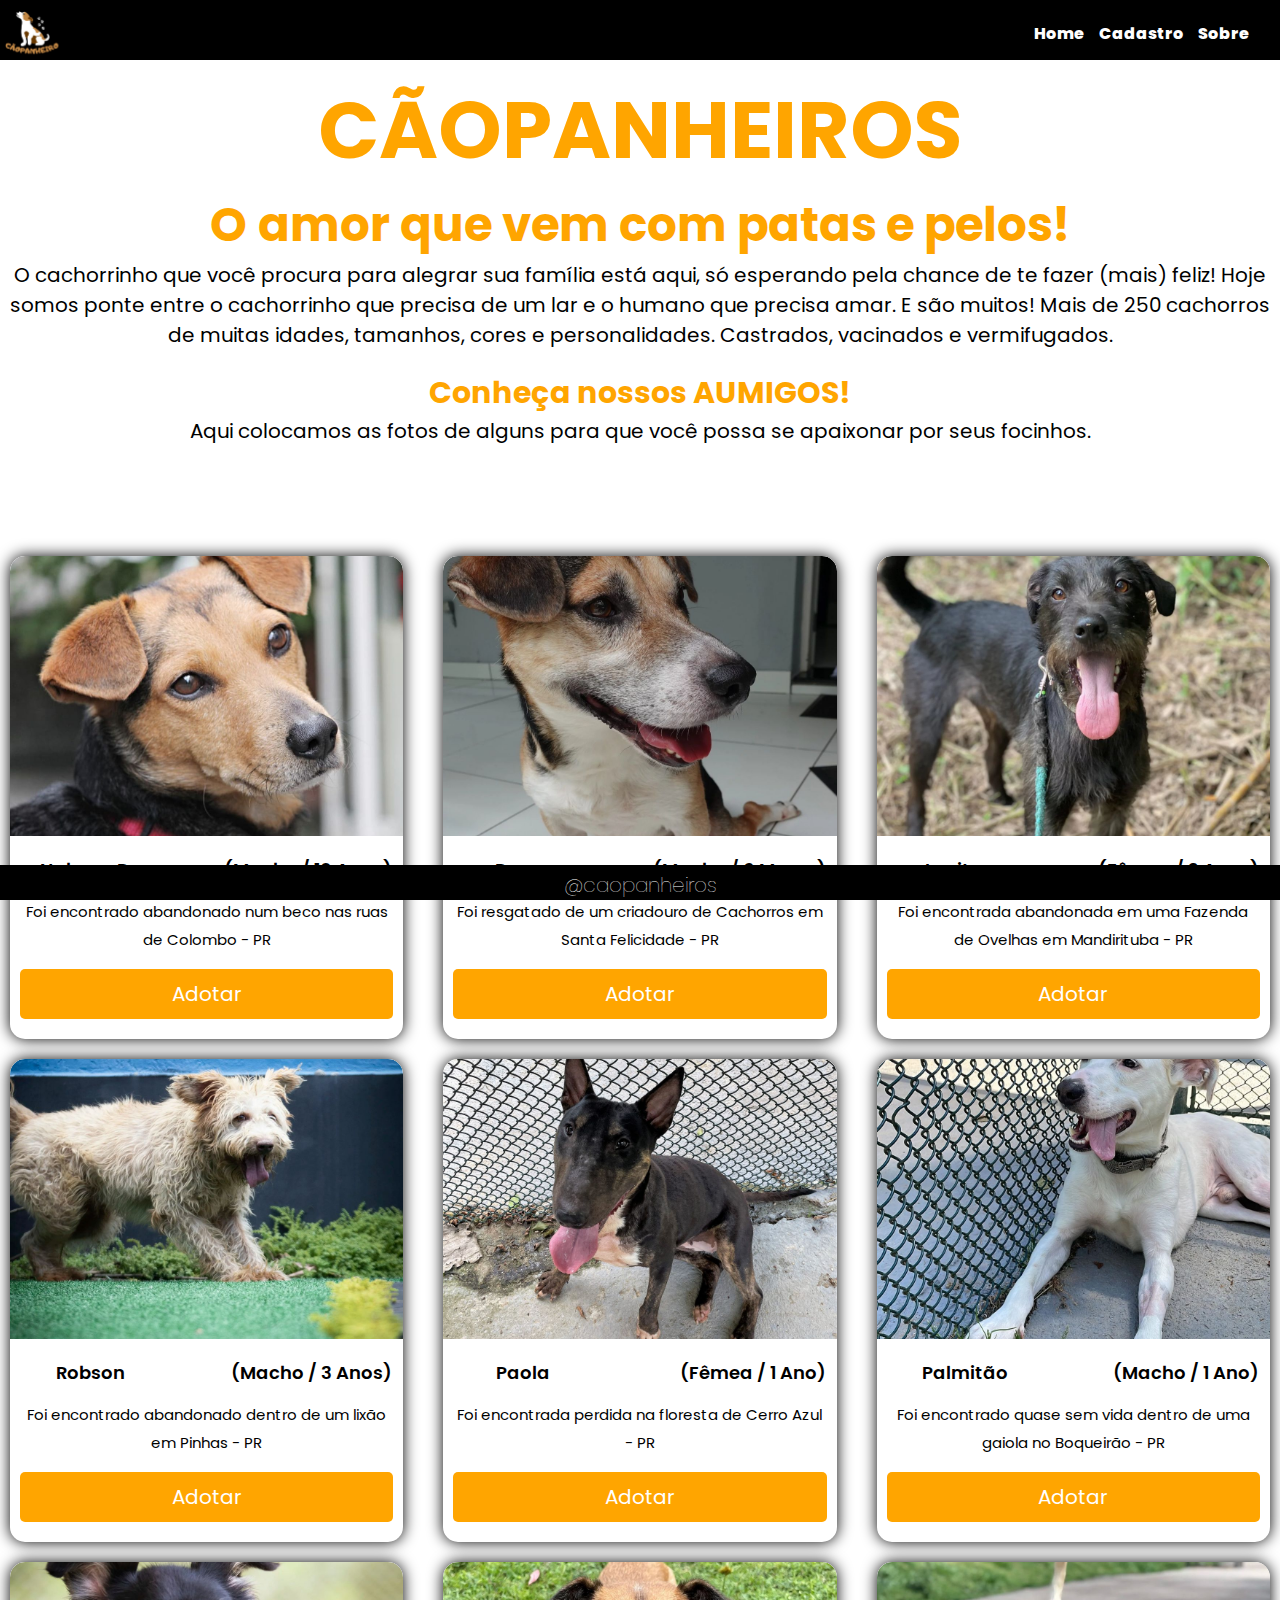
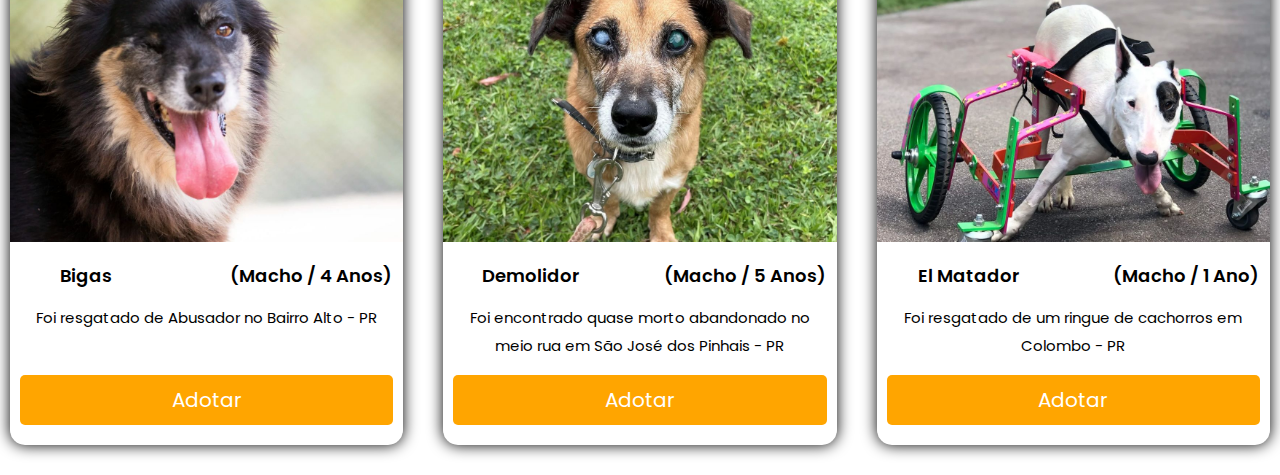
<file: index.html>
<!DOCTYPE html>
<html lang="pt-br">
<head>
    <meta charset="UTF-8">
    <meta http-equiv="X-UA-Compatible" content="IE=edge">
    <meta name="viewport" content="width=device-width, initial-scale=1.0">
    <link rel="stylesheet" href="assets/css/index.css">
    <title>Home</title>

</head>
<body>
    <section>
      <nav class="nav-bar">
        <div class="logo">
          <img src="assets/img/logo.jpg" alt="">
        </div>
        <div class="links">
          <a class="active" href="index.html">Home</a>
          <a href="cadastro.html">Cadastro</a>
          <a href="sobre.html">Sobre</a>
        </div>
      </nav>
      <div class=title>
      <h1> CÃOPANHEIROS</h1> 
      <h3>O amor que vem com patas e pelos!</h3>
    </div>
    </div>

      <div class="textcont">
        <p>
          O cachorrinho que você procura para alegrar sua família está aqui, só esperando pela chance de te fazer (mais)
          feliz! Hoje somos ponte entre o cachorrinho que precisa de um lar e o humano que precisa amar. E são
          muitos! Mais de 250
          cachorros de muitas idades, tamanhos, cores e personalidades. Castrados, vacinados e vermifugados.
        </p>
        <h1 class="title1"> Conheça nossos AUMIGOS! </h1>

        <div class="textcont">
          <p>Aqui colocamos as fotos de alguns para que você possa se apaixonar por seus focinhos.</p>
        </div>
    
        <div class="todos-dogs">
        <div class="todos-dogs-2">           
        </div>
        <div class="dogs">
            <img src="assets/img/dog1.jpg"alt="">
            <div class="detalhes">
                <div class="detalhes-2">
                <h5>Nabuco Rosa</h5>
                <h5 class="sexo">(Macho / 10 Anos)</h5>
            </div>
            <p>Foi encontrado abandonado num beco nas ruas de Colombo - PR</p>
            <a href="cadastro.html" class="btn">Adotar</a>
        </div>     
        </div>
        <div class="dogs">
            <img src="assets/img/dog2.jpg"alt="">
            <div class="detalhes">
                <div class="detalhes-2">
                <h5>Rex</h5>
                <h5 class="sexo">(Macho / 6 Meses)</h5>
            </div>
            <p>Foi resgatado de um criadouro de Cachorros em Santa Felicidade - PR</p>
            <a href="cadastro.html" class="btn">Adotar</a>
        </div>     
        </div>
        <div class="dogs">
            <img src="assets/img/dog3.jpg"alt="">
            <div class="detalhes">
                <div class="detalhes-2">
                <h5>Lupita</h5>
                <h5 class="sexo">(Fêmea / 2 Anos)</h5>
            </div>
            <p>Foi encontrada abandonada em uma Fazenda de Ovelhas em Mandirituba - PR</p>
            <a href="cadastro.html" class="btn">Adotar</a>
        </div>      
        </div>
        <div class="dogs">
            <img src="assets/img/dog4.jpg"alt="">
            <div class="detalhes">
                <div class="detalhes-2">
                <h5>Robson</h5>
                <h5 class="sexo">(Macho / 3 Anos)</h5>
            </div>
            <p>Foi encontrado abandonado dentro de um lixão em Pinhas - PR</p>
            <a href="cadastro.html" class="btn">Adotar</a>
        </div>       
        </div>
        <div class="dogs">
            <img src="assets/img/dog5.jpg"alt="">
            <div class="detalhes">
                <div class="detalhes-2">
                <h5>Paola</h5>
                <h5 class="sexo">(Fêmea / 1 Ano)</h5>
            </div>
            <p>Foi encontrada perdida na floresta de Cerro Azul - PR</p>
            <a href="cadastro.html" class="btn">Adotar</a>
        </div>    
        </div>
        <div class="dogs">
            <img src="assets/img/dog6.jpg"alt="">
            <div class="detalhes">
                <div class="detalhes-2">
                <h5>Palmitão</h5>
                <h5 class="sexo">(Macho / 1 Ano) </h5>
            </div>
            <p>Foi encontrado quase sem vida dentro de uma gaiola no Boqueirão - PR</p>
            <a href="cadastro.html" class="btn">Adotar</a>
        </div>     
        </div>
        <div class="dogs">
            <img src="assets/img/dog7.jpg"alt="">
            <div class="detalhes">
                <div class="detalhes-2">
                <h5>Bigas</h5>
                <h5 class="sexo">(Macho / 4 Anos)</h5>
            </div>
            <p>Foi resgatado de Abusador no Bairro Alto - PR</p>
            <a href="cadastro.html" class="btn">Adotar</a>
        </div>     
        </div>
        <div class="dogs">
            <img src="assets/img/dog8.jpg"alt="">
            <div class="detalhes">
                <div class="detalhes-2">
                <h5>Demolidor</h5>
                <h5 class="sexo">(Macho / 5 Anos)</h5>
            </div>
            <p>Foi encontrado quase morto abandonado no meio rua em São José dos Pinhais - PR</p>
            <a href="cadastro.html" class="btn">Adotar</a>
        </div>
        </div>
        <div class="dogs">
            <img src="assets/img/dog9.jpg"alt="">
            <div class="detalhes">
                <div class="detalhes-2">
                <h5>El Matador</h5>
                <h5 class="sexo">(Macho / 1 Ano)</h5>
            </div>
            <p>Foi resgatado de um ringue de cachorros em Colombo - PR</p>
            <a href="cadastro.html" class="btn">Adotar</a>
        </div>      
    </div>

    <footer>
        <h4>@caopanheiros</h4>
      </footer>
</body>
</html>
</file>
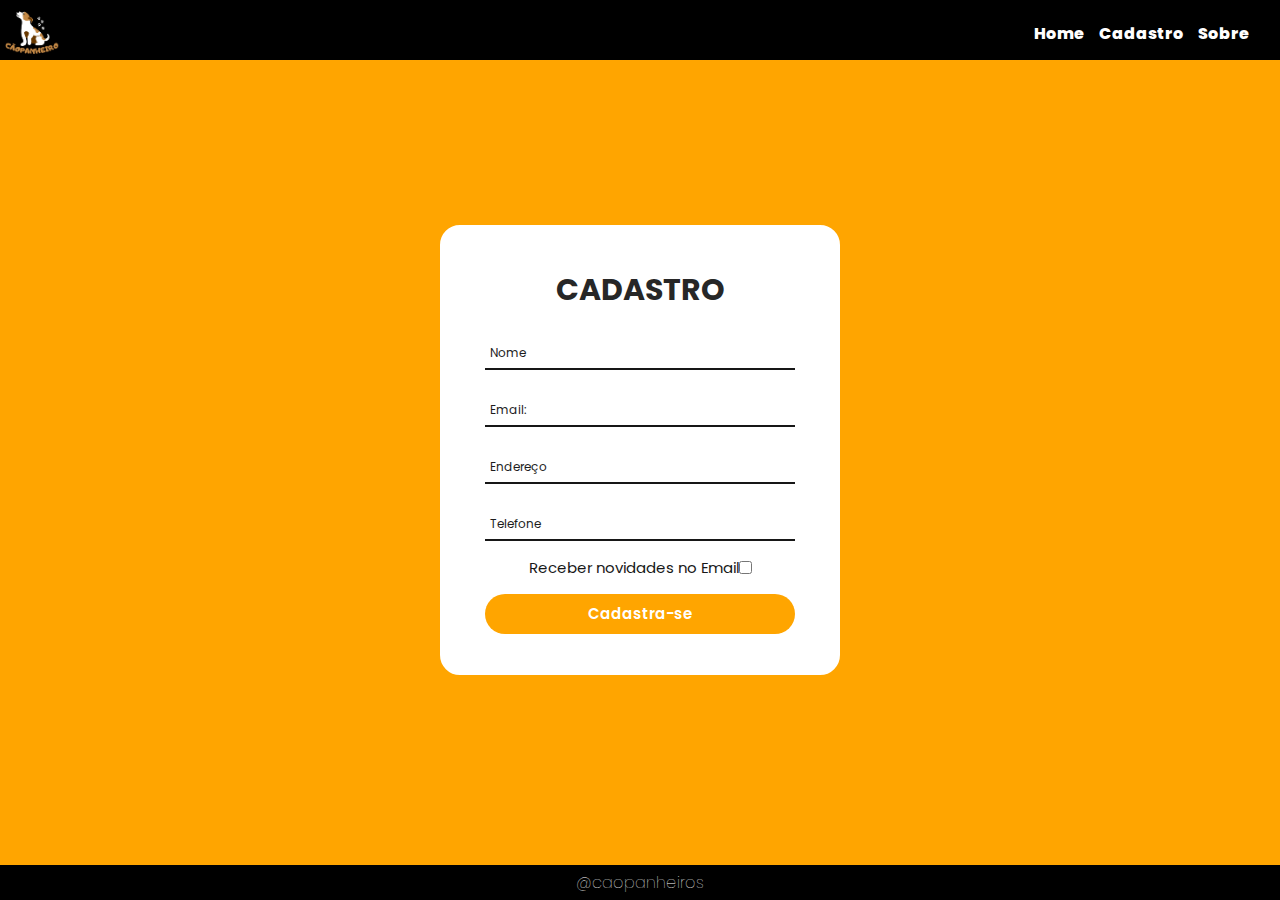
<file: cadastro.html>
<!DOCTYPE html>
<html lang="pt-br">
  <head>
    <meta charset="UTF-8" />
    <meta http-equiv="X-UA-Compatible" content="IE=edge" />
    <meta name="viewport" content="width=device-width, initial-scale=1.0" />

    <link
      rel="stylesheet"
      href="https://cdnjs.cloudflare.com/ajax/libs/font-awesome/6.4.0/css/all.min.css"
      integrity="sha512-iecdLmaskl7CVkqkXNQ/ZH/XLlvWZOJyj7Yy7tcenmpD1ypASozpmT/E0iPtmFIB46ZmdtAc9eNBvH0H/ZpiBw=="
      crossorigin="anonymous"
      referrerpolicy="no-referrer"
    />
    <link rel="stylesheet" href="assets/css/cadastro.css" />
    <link rel="stylesheet" href="assets/css/index.css" />
    <title>Cadastro</title>
  </head>
  <body>
    <nav class="nav-bar">
      <div class="logo">
        <img src="assets/img/logo.jpg" alt=""/>
      </div>
      <div class="links">
        <a class="active" href="index.html">Home</a>
        <a href="cadastro.html">Cadastro</a>
        <a href="sobre.html">Sobre</a>
      </div>
    </nav>
    <section>
      <div class="forms-caixa">
        <div class="forms-valores">
          <form action="">
            <h2>CADASTRO</h2>
            <div class="inputs">
              <i class="fa-solid fa-user"></i>
              <label for="name">Nome</label>
              <input type="text" id="name" name="name" />
            </div>
            <div class="inputs">
              <i class="fa-solid fa-envelope"></i>
              <label for="email">Email:</label>
              <input type="email" id="email" name="email" />
            </div>
            <div class="inputs">
              <i class="fa-solid fa-location-dot"></i>
              <label for="endereço">Endereço</label>
              <input type="email" id="endereço" name="endereço" />
            </div>
            <div class="inputs">
              <i class="fa-solid fa-phone"></i>
              <label for="telefone">Telefone</label>
              <input type="number" id="telefone" name="telefone"/>
            </div>
            <div class="novidades">
              <label for="novidades"> Receber novidades no Email</label>
              <input type="checkbox" id="novidades" name="novidades" value="novidades"/>
            </div>
            <button type="button" class="button-cadastro">
              <a href="index.html">Cadastra-se</a>
            </button>
          </form>
        </div>
      </div>
    </section>
    <footer>
      <h4>@caopanheiros</h4>
    </footer>
  </body>
</html>
</file>
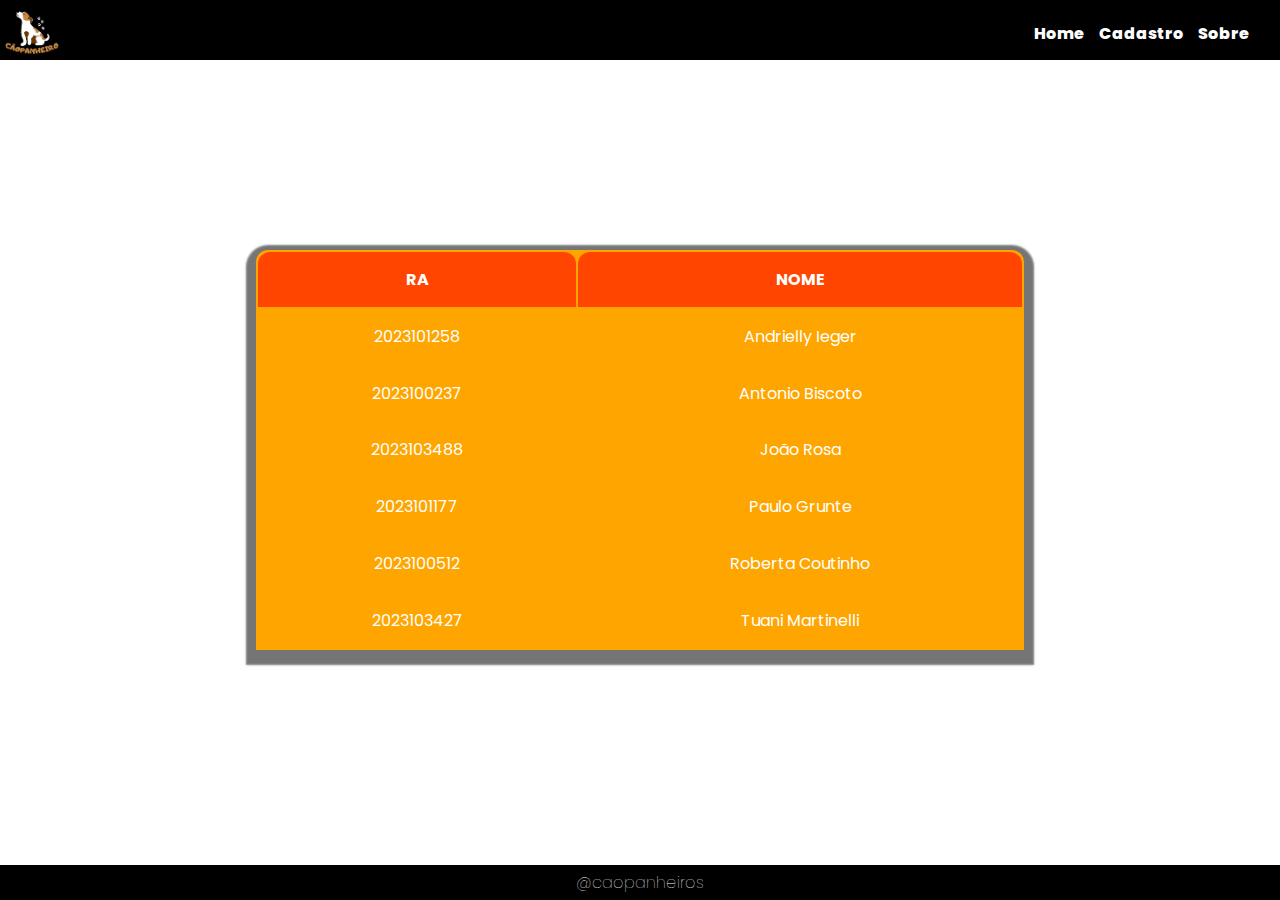
<file: sobre.html>
<!DOCTYPE html>
<html lang="pt-br">
  <head>
    <meta charset="UTF-8" />
    <meta http-equiv="X-UA-Compatible" content="IE=edge" />
    <meta name="viewport" content="width=device-width, initial-scale=1.0" />
    <link rel="stylesheet" href="assets/css/sobre.css" />
    <link rel="stylesheet" href="assets/css/index.css" />
    <title>Sobre</title>
  </head>
  <body>
    <section>
      <nav class="nav-bar">
        <div class="logo">
          <img src="assets/img/logo.jpg" alt="">
        </div>
        <div class="links">
          <a class="active" href="index.html">Home</a>
          <a href="cadastro.html">Cadastro</a>
          <a href="sobre.html">Sobre</a>
        </div>
      </nav>
    <table>
      <tr>
        <th>RA</th>
        <th>Nome</th>
      </tr>
      <tr>
        <td>2023101258</td>
        <td>Andrielly Ieger</td>
      </tr>
      <tr>
        <td>2023100237</td>
        <td>Antonio Biscoto</td>
      </tr>
      <tr>
        <td>2023103488</td>
        <td>João Rosa</td>
      </tr>
      <tr>
        <td>2023101177</td>
        <td>Paulo Grunte</td>
      </tr>
      <tr>
        <td>2023100512</td>
        <td>Roberta Coutinho</td>
      </tr>
      <tr>
        <td>2023103427</td>
        <td>Tuani Martinelli</td>
      </tr>
    </table>
    <footer>
      <h4>@caopanheiros</h4>
    </footer>
  </body>
</html>
</file>
<file: assets/css/index.css>
@import url("https://fonts.googleapis.com/css2?family=Poppins:ital,wght@0,100;0,200;0,300;0,400;0,500;0,600;0,700;0,800;0,900;1,100;1,200;1,300;1,400;1,500;1,600;1,700;1,800;1,900&display=swap");

* {
  margin: 0;
  padding: 0;
  box-sizing: border-box;
  font-family: "Poppins", sans-serif;
}

nav {
  position: fixed;
  padding: 0;
  margin: 0;
  top: 0;
  left: 0;
  width: 100%;
  height: 60px;
  text-align: right;
  margin-bottom: 30px;
  background-color: rgb(0, 0, 0);
  z-index: 10;
}

nav div.logo {
  position: fixed;
  align-self: left;
  background-color: rgb(20, 20, 20);
  width: 50px;
  height: 50px;
  margin-left: 5px;
  margin-top: 5px;
  border-radius: 25px;
  color: rgb(175, 175, 175);
  text-align: center;
}
nav div.logo img {
  width: 110%;
}

nav div.links {
  margin-top: 20px;
}

nav div.links a {
  color: rgb(255, 254, 254);
  margin-right: 10px;
  vertical-align: middle;
  text-decoration: none;
  height: 60px;
  width: fit-content;
  font-weight: 800;
  vertical-align: middle;
}

nav div.links a:nth-child(3) {
  margin-right: 30px;
}

nav div.links a:hover {
  border: 4px solid;
  border-color: rgb(235, 63, 11);
  border-radius: 15px;
  transition: border 0.1s, border-color 0.1s;
  background: rgb(235, 63, 11);
}

.title {
  text-align: center;
  margin-top: 70px;
  font-weight: 500%;
  color: orange;
  font-size: 40px;
}

.title1 {
  margin-top: 20px;
  font-weight: 500%;
  color: orange;
  font-size: 30px;
  text-align: center;
}

.textcont {
  font-size: 20px;
  text-align: center;
}

.todos-dogs {
  padding: 0 10px 30px 10px;
  display: grid;
  grid-template-columns: repeat(auto-fit, minmax(350px, 1fr));
  grid-gap: 20px 40px;
}

.todos-dogs-2 {
  margin-bottom: 30px;
  padding: 30px 0;
  grid-column: 1/-1;
}

.dogs {
  display: grid;
  position: relative;
  grid-template-rows: auto 1fr;
  border-radius: 15px;
  transition: 0.2s ease-in-out;
  box-shadow: 0 0 15px black;
  overflow: hidden;
}

.dogs:hover {
  transform: scale(1.05);
}

.dogs img {
  position: relative;
  width: 100%;
  height: 280px;
  border-radius: 15px 15px 0 0;
  cursor: pointer;
  object-fit: cover;
}

.detalhes {
  padding: 20px 10px;
  display: grid;
  grid-template-rows: auto 1fr 50px;
  grid-row-gap: 15px;
}

.detalhes-2 {
  display: grid;
  grid-template-columns: auto auto;
}

.detalhes-2 h5 {
  font-weight: 600;
  font-size: 18px;
}
.sexo {
  text-align: right;
}
.detalhes p {
  color: black;
  font-size: 15px;
  line-height: 28px;
  font-weight: 400;
  align-self: stretch;
}

button {
  background-color: orange;
  border: none;
  color: white;
  font-size: 16px;
  font-weight: 600;
  border-radius: 5px;
  width: 180px;
  cursor: pointer;
  position: relative;
  overflow: hidden;
  z-index: 1;
}

button a:after {
  content: "";
  position: absolute;
  bottom: 0;
  left: 0;
  right: 0;
  height: 0;
  background-color: green;
  opacity: 0;
  transition: height 0.3s ease-in-out, opacity 0.3s ease-in-out;
  z-index: -1;
}

button a:hover::after {
  height: 100%;
  opacity: 1;
  z-index: -1;
}
button a{
  text-decoration: none;
  color: white;
}

footer {
  position: fixed;
  background-color: rgb(0, 0, 0);
  width: 100%;
  height: 35px;
  left: 0;
  right: 0;
  bottom: 0;
  z-index: 10;
}

footer h4 {
  color: white;
  text-align: center;
  margin: 0;
  padding-top: 5px;
  font-weight: 100;
}

.btn {
  display: inline-block;
  padding: 10px 20px;
  background-color: orange;
  color: white;
  text-decoration: none;
  border-radius: 5px;
  text-align: center;
}

.btn:hover {
  background-color: green;
}
</file>
<file: assets/css/cadastro.css>
@import url("https://fonts.googleapis.com/css2?family=Poppins:ital,wght@0,100;0,200;0,300;0,400;0,500;0,600;0,700;0,800;0,900;1,100;1,200;1,300;1,400;1,500;1,600;1,700;1,800;1,900&display=swap");

* {
  margin: 0;
  padding: 0;
}

section {
  display: flex;
  justify-content: center;
  align-items: center;
  min-height: 100vh;
  width: 100%;
  background-color: orange;
}

.forms-caixa {
  position: relative;
  width: 400px;
  height: 450px;
  background-color: blue;
  display: flex;
  justify-content: center;
  align-items: center;
  background: transparent;
  border: 2px solid white;
  border-radius: 20px;
  background-color: white;
}

h2 {
  font-size: 30px;
  color: rgb(39, 39, 39);
  text-align: center;
}

.inputs {
  position: relative;
  margin: 30px 0;
  width: 310px;
  border-bottom: 2px solid rgb(23, 23, 23);
}

.inputs label {
  position: absolute;
  top: 40%;
  left: 5px;
  transform: translateY(-50%);
  color: rgb(29, 29, 29);
  font-size: 12px;
  pointer-events: none;
  transition: 0.5s;
}

input:focus ~ label,
input:valid ~ label {
  top: -10px;
}

.inputs input {
  width: 80%;
  height: 20px;
  background-color: transparent;
  border: none;
  outline: none;
  font-size: 15px;
  padding: 0 35px 0 5px;
}

.inputs i {
  position: absolute;
  right: 8px;
  font-size: 5, 5px;
  top: 0px;
}

.novidades {
  margin: -15px 0 15px;
  font-size: 15px;
  color: rgb(24, 24, 24);
  display: flex;
  justify-content: center;
}

.button-cadastro {
  width: 100%;
  height: 40px;
  border-radius: 40px;
  color: aliceblue;
  border: none;
  outline: none;
  cursor: pointer;
  font-size: 15px;
  font-weight: 600;
}

.btn {
  display: inline-block;
  padding: 10px 20px;
  background-color: #007bff;
  color: white;
  text-decoration: none;
  border-radius: 5px;
  text-align: center;
}

.btn:hover {
  background-color: #0056b3;
}
</file>
<file: assets/css/sobre.css>
@import url("https://fonts.googleapis.com/css2?family=Poppins:ital,wght@0,100;0,200;0,300;0,400;0,500;0,600;0,700;0,800;0,900;1,100;1,200;1,300;1,400;1,500;1,600;1,700;1,800;1,900&display=swap");

* {
  margin: 0;
  padding: 0;
  outline: 0;
  font-family: "Poppins", sans-serif;
}

table {
  position: absolute;
  z-index: 2;
  left: 50%;
  top: 50%;
  transform: translate(-50%, -50%);
  width: 60%;
  height: 400px;
  background-color: orange;
  text-align: center;
  border-radius: 12px 12px 0 0;
  overflow: hidden;
  box-shadow: 0 5px 2px 10px rgba(0, 0, 0, 0.543);
  color: white;
}

td,
th {
  padding: 12px 15px;
  background-color: orange;
}
th {
  background: orangered;
  text-transform: uppercase;
  border-radius: 12px 12px 0 0;
}
</file>
